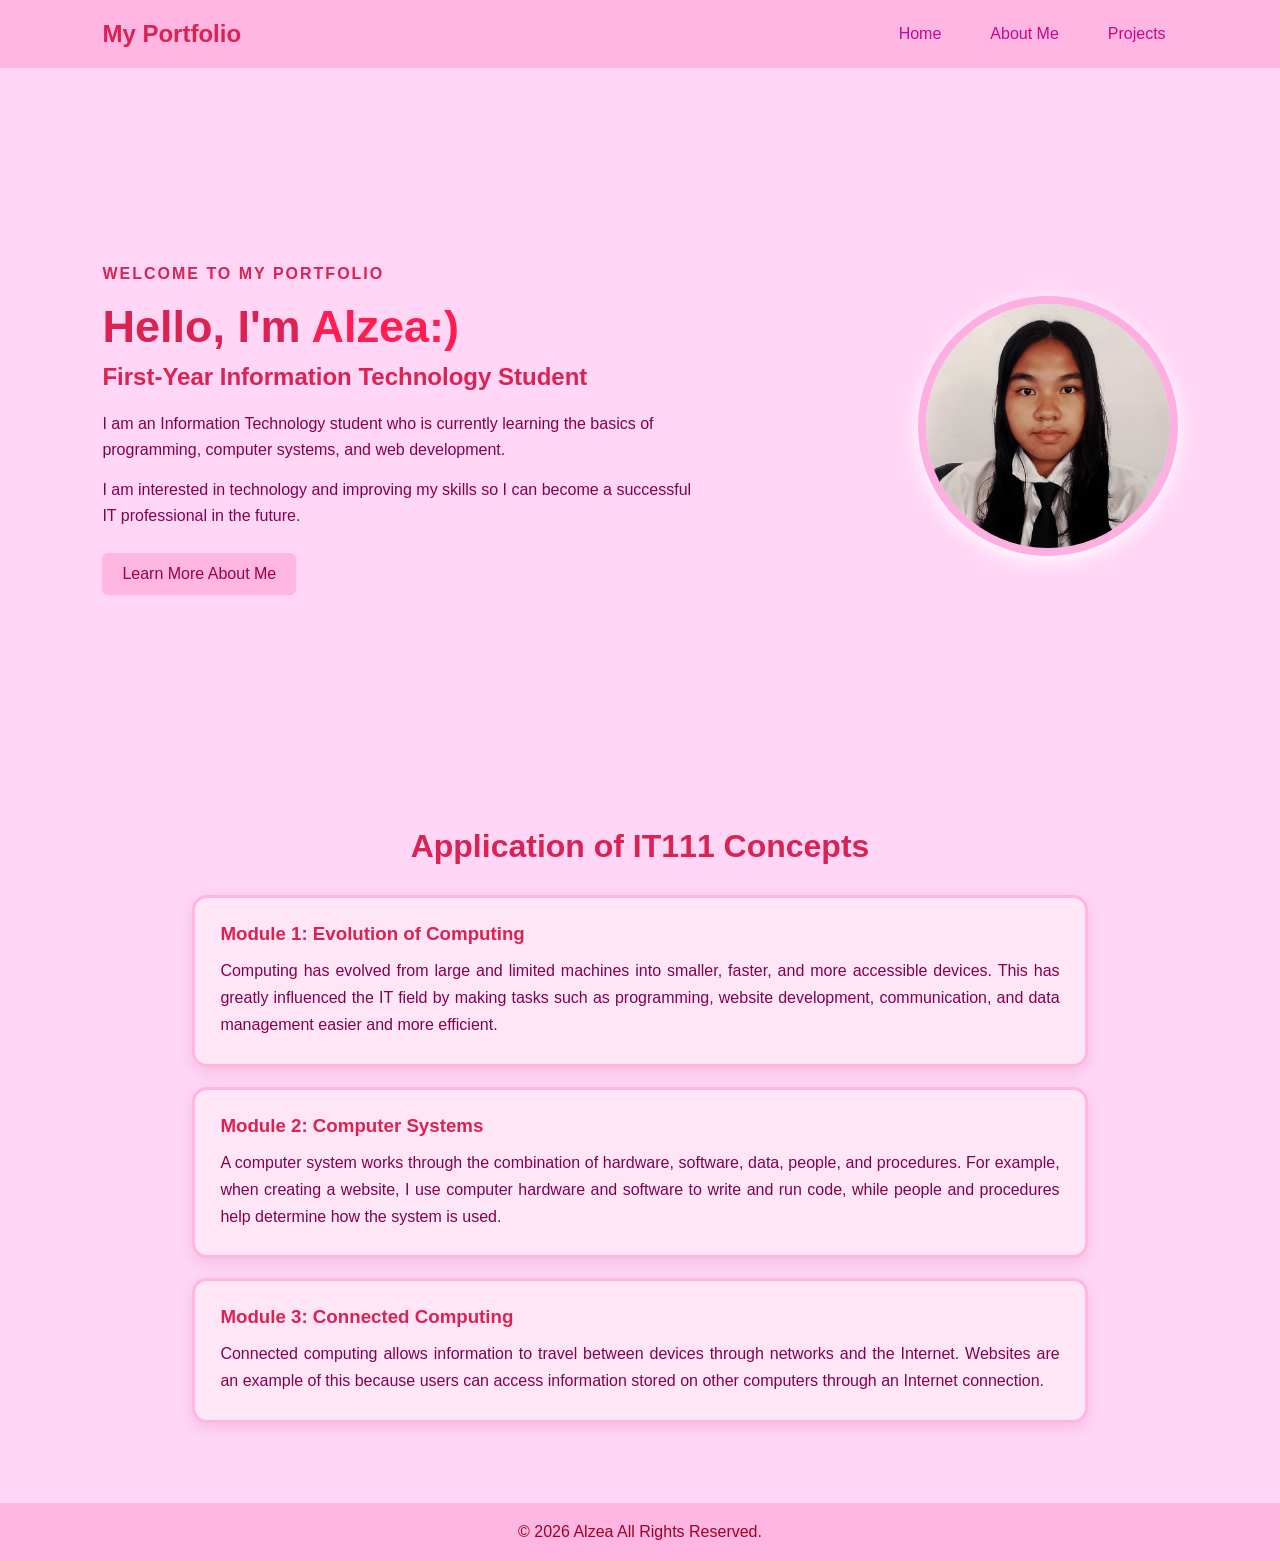
<file: index.html>
<!DOCTYPE html>
<html lang="en">

<head>
    <meta charset="UTF-8">
    <meta name="viewport" content="width=device-width, initial-scale=1.0">

    <title>My Portfolio | Home</title>

    <link rel="stylesheet" href="style.css">
</head>

<body>

    <!-- Navigation -->
    <header>
        <nav>
            <h2>My Portfolio</h2>

            <ul>
                <li><a href="index.html">Home</a></li>
                <li><a href="about.html">About Me</a></li>
                <li><a href="projects.html">Projects</a></li>
            </ul>
        </nav>
    </header>


    <!-- Main Content -->
    <main>

        <section class="home">

            <div class="intro">

                <p class="welcome">WELCOME TO MY PORTFOLIO</p>

                <h1>Hello, I'm <span>Alzea:)</span></h1>

                <h2>First-Year Information Technology Student</h2>

                <p>
                    I am an Information Technology student who is
                    currently learning the basics of programming,
                    computer systems, and web development.
                </p>

                <p>
                    I am interested in technology and improving my
                    skills so I can become a successful IT professional
                    in the future.
                </p>

                <a href="about.html" class="button">
                    Learn More About Me
                </a>

            </div>


            <!-- Profile Image -->
            <div class="profile">
                <img src="pic.jpg"
                     alt="Profile photo of Alzea">
            </div>

        </section>

    </main>

    <!-- IT111 Concepts -->
<section class="it111">

    <h2>Application of IT111 Concepts</h2>

    <div class="it111-box">

        <h3>Module 1: Evolution of Computing</h3>

        <p>
            Computing has evolved from large and limited machines into
            smaller, faster, and more accessible devices. This has greatly
            influenced the IT field by making tasks such as programming,
            website development, communication, and data management easier
            and more efficient.
        </p>

    </div>


    <div class="it111-box">

        <h3>Module 2: Computer Systems</h3>

        <p>
            A computer system works through the combination of hardware,
            software, data, people, and procedures. For example, when
            creating a website, I use computer hardware and software to
            write and run code, while people and procedures help determine
            how the system is used.
        </p>

    </div>


    <div class="it111-box">

        <h3>Module 3: Connected Computing</h3>

        <p>
            Connected computing allows information to travel between
            devices through networks and the Internet. Websites are an
            example of this because users can access information stored
            on other computers through an Internet connection.
        </p>

    </div>

</section>

    <!-- Footer -->
    <footer>
        <p>&copy; 2026 Alzea All Rights Reserved.</p>
    </footer>

</body>
</html>
</file>
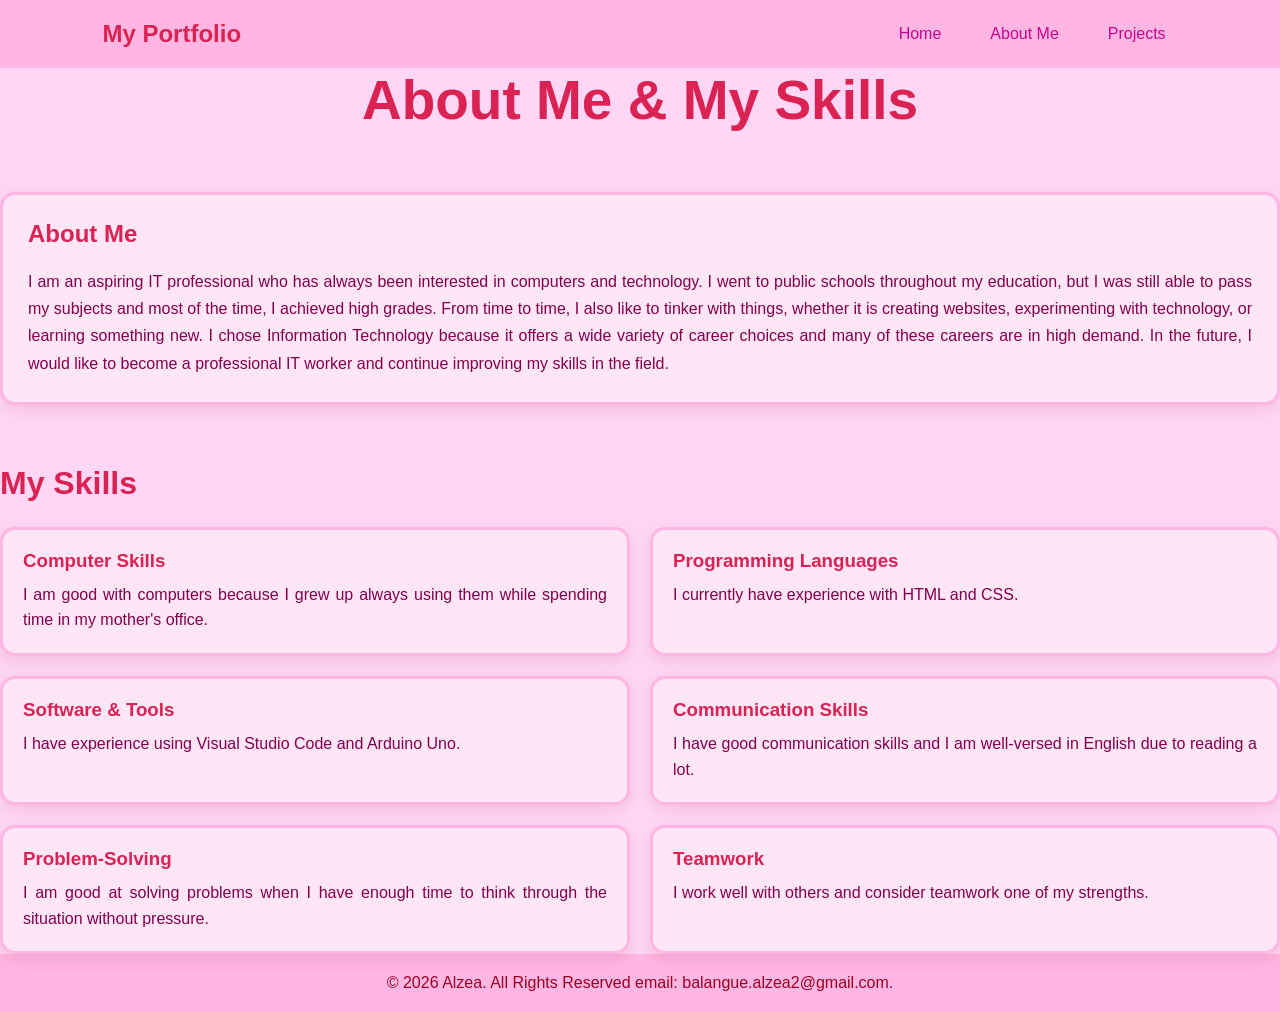
<file: about.html>
<!DOCTYPE html>
<html lang="en">

<head>
    <meta charset="UTF-8">
    <meta name="viewport" content="width=device-width, initial-scale=1.0">

    <title>My Portfolio | About Me</title>

    <link rel="stylesheet" href="style.css">
</head>

<body>

    <!-- Navigation -->
    <header>
        <nav>
            <h2>My Portfolio</h2>

            <ul>
                <li><a href="index.html">Home</a></li>
                <li><a href="about.html">About Me</a></li>
                <li><a href="projects.html">Projects</a></li>
            </ul>
        </nav>
    </header>


    <!-- Main Content -->
    <main>

        <section class="about">

            <!-- Page Title -->
            <div class="about-intro">

                <h1>About Me & My Skills</h1>

            </div>


            <!-- About Me -->
            <div class="about-card">

                <h2>About Me</h2>

                <p>
                    I am an aspiring IT professional who has always been interested
                    in computers and technology. I went to public schools throughout
                    my education, but I was still able to pass my subjects and
                    most of the time, I achieved high grades. From time to time,
                    I also like to tinker with things, whether it is creating
                    websites, experimenting with technology, or learning something
                    new. I chose Information Technology because it offers a wide
                    variety of career choices and many of these careers are in
                    high demand. In the future, I would like to become a
                    professional IT worker and continue improving my skills in
                    the field.
                </p>

            </div>


            <!-- My Skills -->
            <div class="skills-section">

                <h2>My Skills</h2>

                <div class="skills-list">

                    <div class="skill-box">

                        <h3>Computer Skills</h3>

                        <p>
                            I am good with computers because I grew up always
                            using them while spending time in my mother's office.
                        </p>

                    </div>


                    <div class="skill-box">

                        <h3>Programming Languages</h3>

                        <p>
                            I currently have experience with HTML and CSS.
                        </p>

                    </div>


                    <div class="skill-box">

                        <h3>Software & Tools</h3>

                        <p>
                            I have experience using Visual Studio Code and
                            Arduino Uno.
                        </p>

                    </div>


                    <div class="skill-box">

                        <h3>Communication Skills</h3>

                        <p>
                            I have good communication skills and I am well-versed
                            in English due to reading a lot.
                        </p>

                    </div>


                    <div class="skill-box">

                        <h3>Problem-Solving</h3>

                        <p>
                            I am good at solving problems when I have enough time
                            to think through the situation without pressure.
                        </p>

                    </div>


                    <div class="skill-box">

                        <h3>Teamwork</h3>

                        <p>
                            I work well with others and consider teamwork one
                            of my strengths.
                        </p>

                    </div>

                </div>

            </div>

        </section>

    </main>


    <!-- Footer -->
    <footer>
        <p>&copy; 2026 Alzea. All Rights Reserved email: balangue.alzea2@gmail.com.</p>
    </footer>

</body>
</html>
</file>
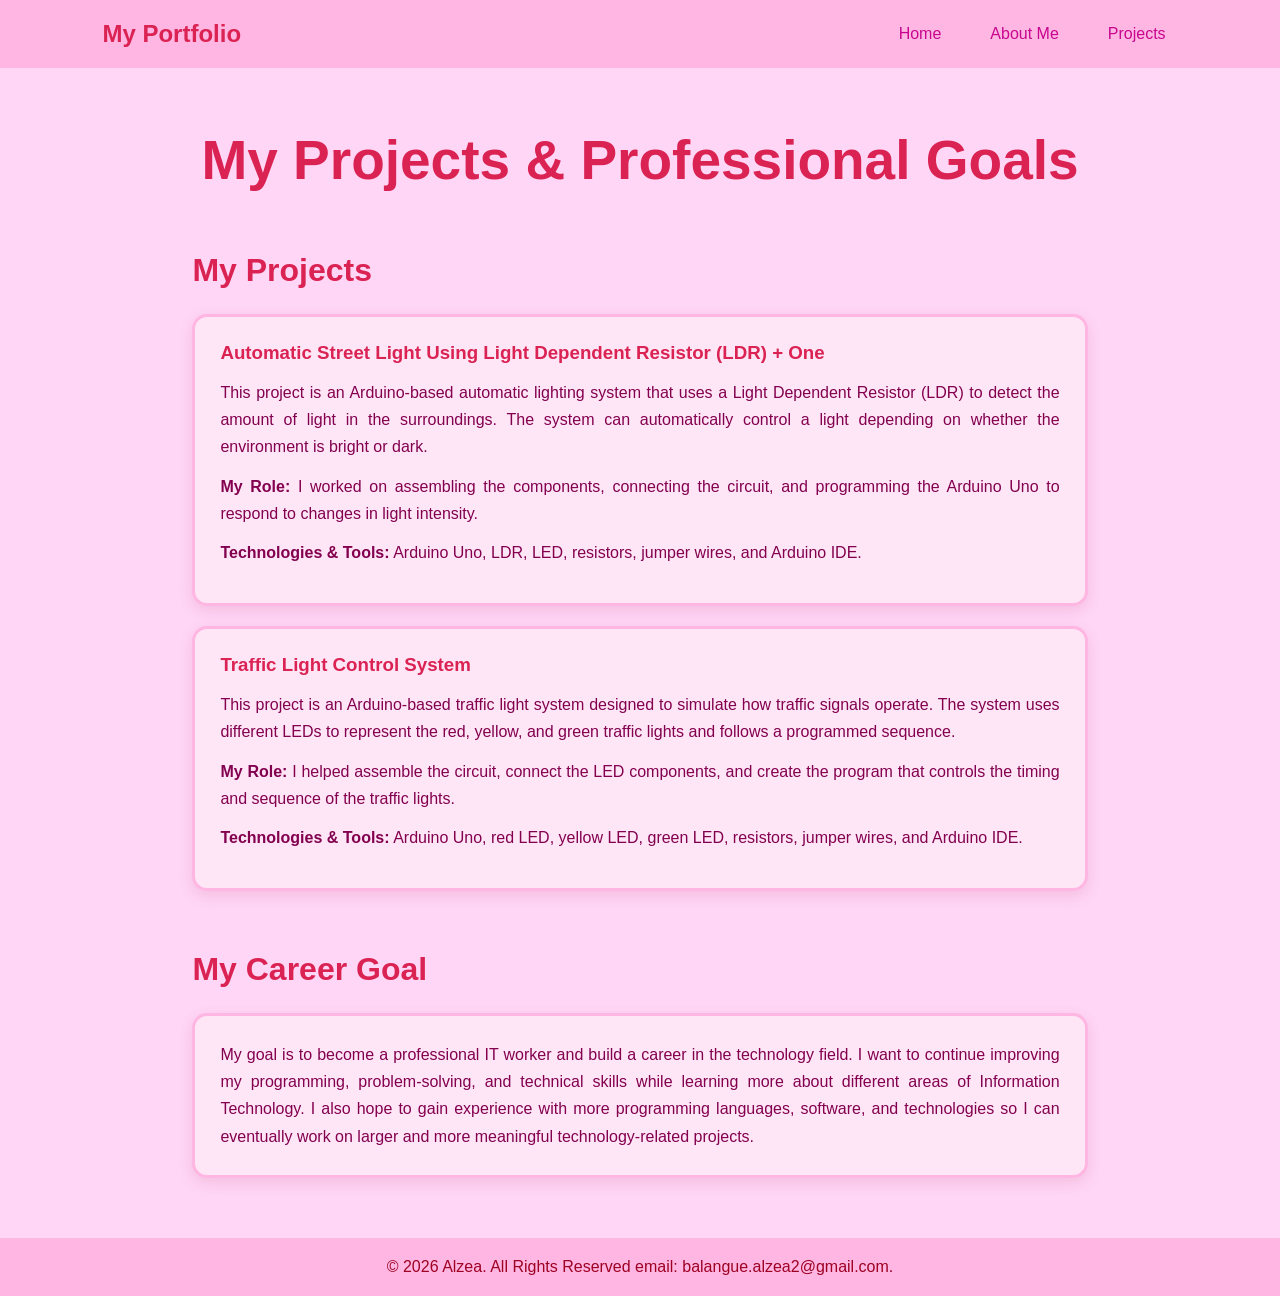
<file: projects.html>
<!DOCTYPE html>
<html lang="en">

<head>
    <meta charset="UTF-8">
    <meta name="viewport" content="width=device-width, initial-scale=1.0">

    <title>My Portfolio | Projects</title>

    <link rel="stylesheet" href="style.css">
</head>

<body>

    <!-- Navigation -->
    <header>
        <nav>
            <h2>My Portfolio</h2>

            <ul>
                <li><a href="index.html">Home</a></li>
                <li><a href="about.html">About Me</a></li>
                <li><a href="projects.html">Projects</a></li>
            </ul>
        </nav>
    </header>


    <!-- Main Content -->
    <main>

        <section class="projects">

            <!-- Page Title -->
            <div class="projects-intro">

                <h1>My Projects & Professional Goals</h1>

            </div>


            <!-- My Projects -->
            <div class="projects-section">

                <h2>My Projects</h2>


                <!-- Project 1 -->
                <div class="project-card">

                    <h3>Automatic Street Light Using Light Dependent Resistor (LDR) + One</h3>

                    <p>
                        This project is an Arduino-based automatic lighting system
                        that uses a Light Dependent Resistor (LDR) to detect the
                        amount of light in the surroundings. The system can
                        automatically control a light depending on whether the
                        environment is bright or dark.
                    </p>

                    <p>
                        <strong>My Role:</strong>
                        I worked on assembling the components, connecting the
                        circuit, and programming the Arduino Uno to respond to
                        changes in light intensity.
                    </p>

                    <p>
                        <strong>Technologies & Tools:</strong>
                        Arduino Uno, LDR, LED, resistors, jumper wires, and
                        Arduino IDE.
                    </p>

                </div>


                <!-- Project 2 -->
                <div class="project-card">

                    <h3>Traffic Light Control System</h3>

                    <p>
                        This project is an Arduino-based traffic light system
                        designed to simulate how traffic signals operate. The
                        system uses different LEDs to represent the red, yellow,
                        and green traffic lights and follows a programmed sequence.
                    </p>

                    <p>
                        <strong>My Role:</strong>
                        I helped assemble the circuit, connect the LED components,
                        and create the program that controls the timing and
                        sequence of the traffic lights.
                    </p>

                    <p>
                        <strong>Technologies & Tools:</strong>
                        Arduino Uno, red LED, yellow LED, green LED, resistors,
                        jumper wires, and Arduino IDE.
                    </p>

                </div>

            </div>


            <!-- Career Goal -->
            <div class="career-section">

                <h2>My Career Goal</h2>

                <div class="career-box">

                    <p>
                        My goal is to become a professional IT worker and build
                        a career in the technology field. I want to continue
                        improving my programming, problem-solving, and technical
                        skills while learning more about different areas of
                        Information Technology. I also hope to gain experience
                        with more programming languages, software, and
                        technologies so I can eventually work on larger and more
                        meaningful technology-related projects.
                    </p>

                </div>

            </div>

        </section>

    </main>


    <!-- Footer -->
    <footer>
        <p>&copy; 2026 Alzea. All Rights Reserved email: balangue.alzea2@gmail.com.</p>
    </footer>

</body>

</html>
</file>
<file: style.css>
/* General */

* {
    margin: 0;
    padding: 0;
    box-sizing: border-box;
}

body {
    font-family: Comic Sans MS, Arial;
    background-color: #ffd6f6;
    color: #82004e;
}


/* Navigation */

header {
    background-color: #ffb6e2;
    padding: 20px 8%;
}

nav {
    display: flex;
    justify-content: space-between;
    align-items: center;
}

nav h2 {
    color: #DA2253;
}

nav ul {
    display: flex;
    list-style: none;
    gap: 25px;
}

nav a {
    color: #c8068e;
    text-decoration: none;
    padding: 8px 12px;
    border-radius: 5px;
}


/* Navigation Hover */

nav a:hover {
    background-color: #DA2253;
}


/* Home Section */

.home {
    min-height: 80vh;

    display: flex;
    align-items: center;
    justify-content: space-between;

    gap: 50px;
    padding: 60px 8%;
}


/* Introduction */

.intro {
    max-width: 600px;
}

.welcome {
    color: #DA2253;
    font-weight: bold;
    letter-spacing: 2px;
    margin-bottom: 10px;
}

.intro h1 {
    font-size: 45px;
    color: #da2253;
    margin-bottom: 10px;
}

.intro h1 span {
    color: #ff1d51;
}

.intro h2 {
    color: #DA2253;
    margin-bottom: 20px;
}

.intro p {
    margin-bottom: 15px;
    line-height: 1.6;
}


/* Button */

.button {
    display: inline-block;

    background-color: #ffb6e2;
    color: rgb(155, 0, 72);

    text-decoration: none;

    padding: 12px 20px;
    margin-top: 10px;

    border-radius: 6px;

    transition: 0.3s;
}

.button:hover {
    background-color: #FFB6E2;
}


/* Profile Image */

.profile img {
    width: 260px;
    height: 260px;

    object-fit: cover;

    border-radius: 50%;

    border: 8px solid #feafe1;

    box-shadow: 0 5px 20px rgba(255, 255, 255, 0.989);
}


/* Footer */

footer {
    background-color: #FFB6E2;
    color: rgb(157, 1, 35);

    text-align: center;

    padding: 20px;
}

/* ========================= */
/* IT111 CONCEPTS */
/* ========================= */

.it111 {
    padding: 40px 8% 60px;
    max-width: 1100px;
    margin: auto;
}

.it111 > h2 {
    text-align: center;
    font-size: 32px;
    color: #DA2253;
    margin-bottom: 30px;
}

.it111-box {
    background-color: #ffe6f7;

    border: 3px solid #ffb6e2;

    border-radius: 15px;

    padding: 25px;

    margin-bottom: 20px;

    box-shadow: 0 5px 15px rgba(162, 17, 63, 0.12);
}

.it111-box h3 {
    color: #DA2253;
    margin-bottom: 12px;
}

.it111-box p {
    line-height: 1.7;
    text-align: justify;
}

/* ========================= */
/* ABOUT ME & SKILLS PAGE */
/* ========================= */

.about-intro {
    text-align: center;
    margin-bottom: 60px;
}

.about-intro h1 {
    font-size: 55px;
    color: #DA2253;
}


/* About Me */

.about-card {
    background-color: #ffe6f7;

    border: 3px solid #ffb6e2;

    border-radius: 15px;

    padding: 25px;

    margin-bottom: 60px;

    box-shadow: 0 5px 15px rgba(162, 17, 63, 0.12);
}

.about-card h2 {
    color: #DA2253;
    margin-bottom: 20px;
}

.about-card p {
    line-height: 1.7;
    text-align: justify;
}


/* My Skills */

.skills-section {
    margin-top: 20px;
}

.skills-section h2 {
    color: #DA2253;
    font-size: 32px;
    margin-bottom: 25px;
}

.skills-list {
    display: grid;
    grid-template-columns: repeat(2, 1fr);
    gap: 20px;
}

.skill-box {
    background-color: #ffe6f7;

    border: 3px solid #ffb6e2;

    border-radius: 15px;

    padding: 20px;

    box-shadow: 0 5px 15px rgba(162, 17, 63, 0.12);
}

.skill-box h3 {
    color: #DA2253;
    margin-bottom: 10px;
}

.skill-box p {
    line-height: 1.6;
    text-align: justify;
}


/* Mobile Layout */

@media (max-width: 700px) {

    .skills-list {
        grid-template-columns: 1fr;
    }

    .about-intro h1 {
        font-size: 40px;
    }

}

/* ========================= */
/* PROJECTS PAGE */
/* ========================= */

.projects {
    padding: 60px 8%;
    max-width: 1100px;
    margin: auto;
}


/* Page Title */

.projects-intro {
    text-align: center;
    margin-bottom: 60px;
}

.projects-intro h1 {
    font-size: 55px;
    color: #DA2253;
}


/* My Projects */

.projects-section {
    margin-bottom: 60px;
}

.projects-section > h2,
.career-section > h2 {
    color: #DA2253;
    font-size: 32px;
    margin-bottom: 25px;
}


/* Project Boxes */

.project-card {
    background-color: #ffe6f7;

    border: 3px solid #ffb6e2;

    border-radius: 15px;

    padding: 25px;

    margin-bottom: 20px;

    box-shadow: 0 5px 15px rgba(162, 17, 63, 0.12);
}

.project-card h3 {
    color: #DA2253;
    margin-bottom: 15px;
}

.project-card p {
    line-height: 1.7;
    text-align: justify;
    margin-bottom: 12px;
}


/* Career Goal */

.career-section {
    margin-top: 20px;
}

.career-box {
    background-color: #ffe6f7;

    border: 3px solid #ffb6e2;

    border-radius: 15px;

    padding: 25px;

    box-shadow: 0 5px 15px rgba(162, 17, 63, 0.12);
}

.career-box p {
    line-height: 1.7;
    text-align: justify;
}


/* Mobile Layout */

@media (max-width: 700px) {

    .projects-intro h1 {
        font-size: 40px;
    }

}

/* ========================= */
/* PHONE / MOBILE VERSION */
/* ========================= */

@media (max-width: 700px) {

    /* Navigation */

    header {
        padding: 15px 5%;
    }

    nav {
        flex-direction: column;
        gap: 15px;
    }

    nav h2 {
        font-size: 24px;
    }

    nav ul {
        gap: 8px;
        flex-wrap: wrap;
        justify-content: center;
    }

    nav a {
        padding: 7px 8px;
        font-size: 14px;
    }


    /* Home */

    .home {
        min-height: auto;

        flex-direction: column;

        text-align: center;

        padding: 45px 6%;

        gap: 35px;
    }

    .intro {
        max-width: 100%;
    }

    .intro h1 {
        font-size: 35px;
    }

    .intro h2 {
        font-size: 22px;
    }

    .intro p {
        text-align: justify;
    }

    .profile img {
        width: 210px;
        height: 210px;
    }


    /* About Page */

    .about {
        padding: 40px 6%;
    }

    .about-intro {
        margin-bottom: 40px;
    }

    .about-intro h1 {
        font-size: 38px;
    }

    .about-card {
        padding: 20px;
    }

    .about-card p {
        text-align: justify;
    }


    /* Skills */

    .skills-list {
        grid-template-columns: 1fr;
    }

    .skills-section h2 {
        font-size: 28px;
    }

    .skill-box {
        padding: 20px;
    }

    .skill-box p {
        text-align: justify;
    }


    /* IT111 */

    .it111 {
        padding: 30px 6% 45px;
    }

    .it111 > h2 {
        font-size: 28px;
    }

    .it111-box {
        padding: 20px;
    }

    .it111-box p {
        text-align: justify;
    }


    /* Projects */

    .projects {
        padding: 40px 6%;
    }

    .projects-intro {
        margin-bottom: 40px;
    }

    .projects-intro h1 {
        font-size: 38px;
    }

    .projects-section > h2,
    .career-section > h2 {
        font-size: 28px;
    }

    .project-card {
        padding: 20px;
    }

    .project-card p {
        text-align: justify;
    }

    .career-box {
        padding: 20px;
    }

    .career-box p {
        text-align: justify;
    }


    /* Footer */

    footer {
        padding: 18px 5%;
    }

    footer p {
        font-size: 13px;
    }

}
</file>
